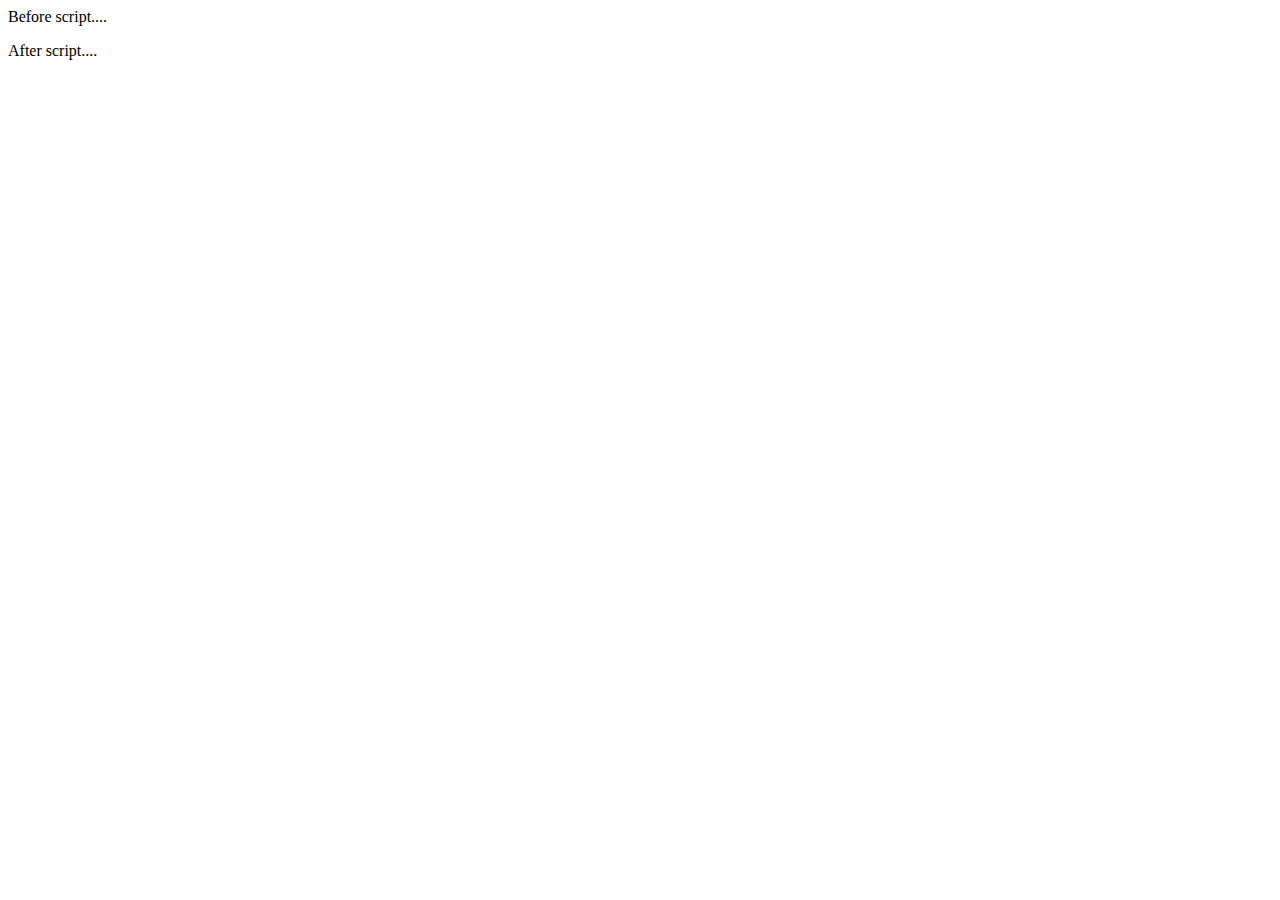
<file: index.html>
<html lang="en">
<head>
    <meta charset="UTF-8">
    <meta name="viewport" content="width=device-width, initial-scale=1.0">
    <title>Document</title>
</head>
<body>
    <p>Before script....</p>
    <script src="1.js"></script>
    <p>After script....</p>
</body>
</html>
</file>
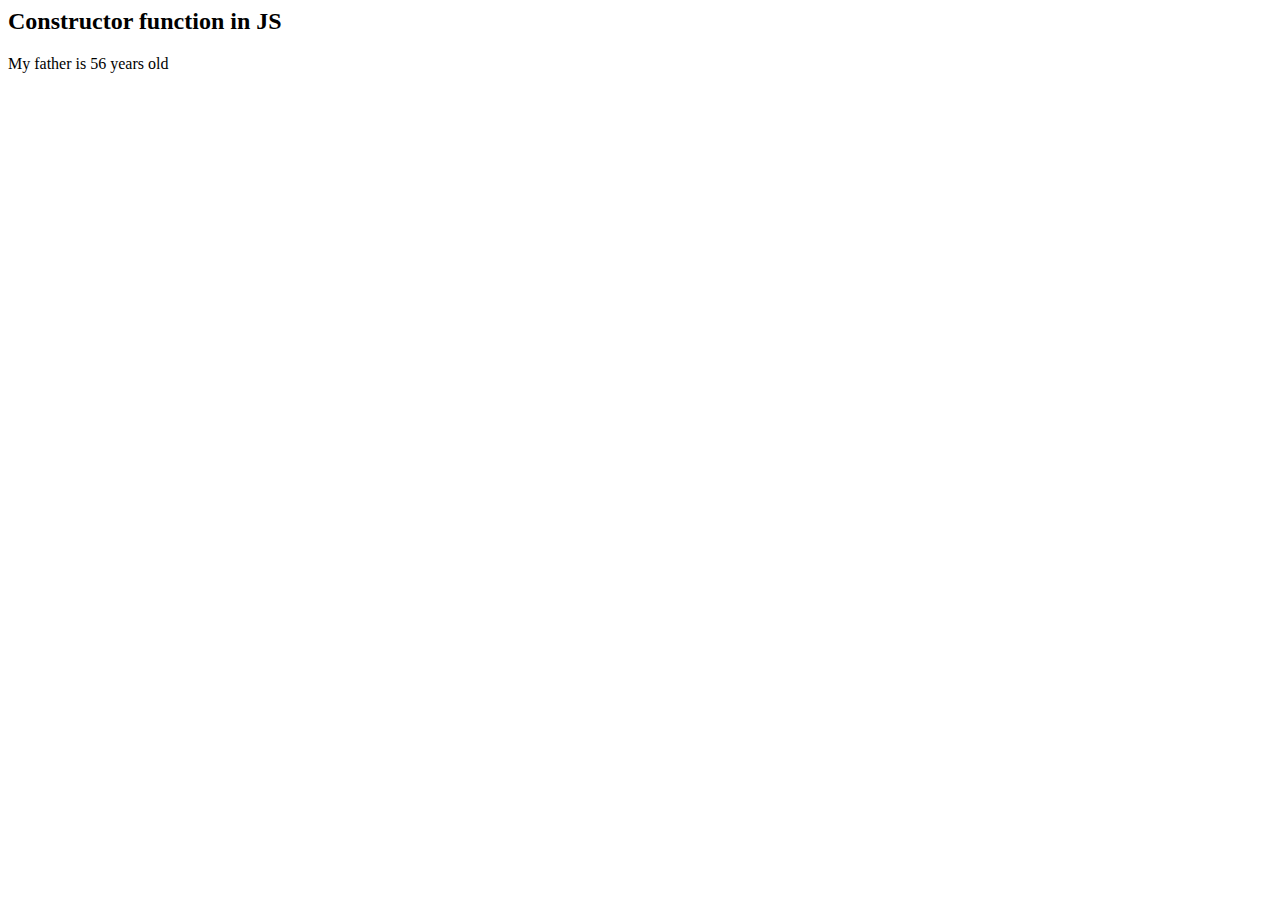
<file: constructors.html>
<html lang="en">
<head>
    <meta charset="UTF-8">
    <meta name="viewport" content="width=device-width, initial-scale=1.0">
    <title>Constructor</title>
</head>
<body>
    <h2>Constructor function in JS</h2>
    <p id="demo"></p>
    <script>
        function Person(first, last, age, eye){
            this.first = first;
            this.last = last;
            this.age = age;
            this.eye = eye;
        }

        const Myfather = new Person("Varghese","K.A",56,"Dark Brown");

        document.getElementById("demo") .innerHTML= "My father is " +Myfather.age + " years old";  
        </script>
</body>
</html>
</file>
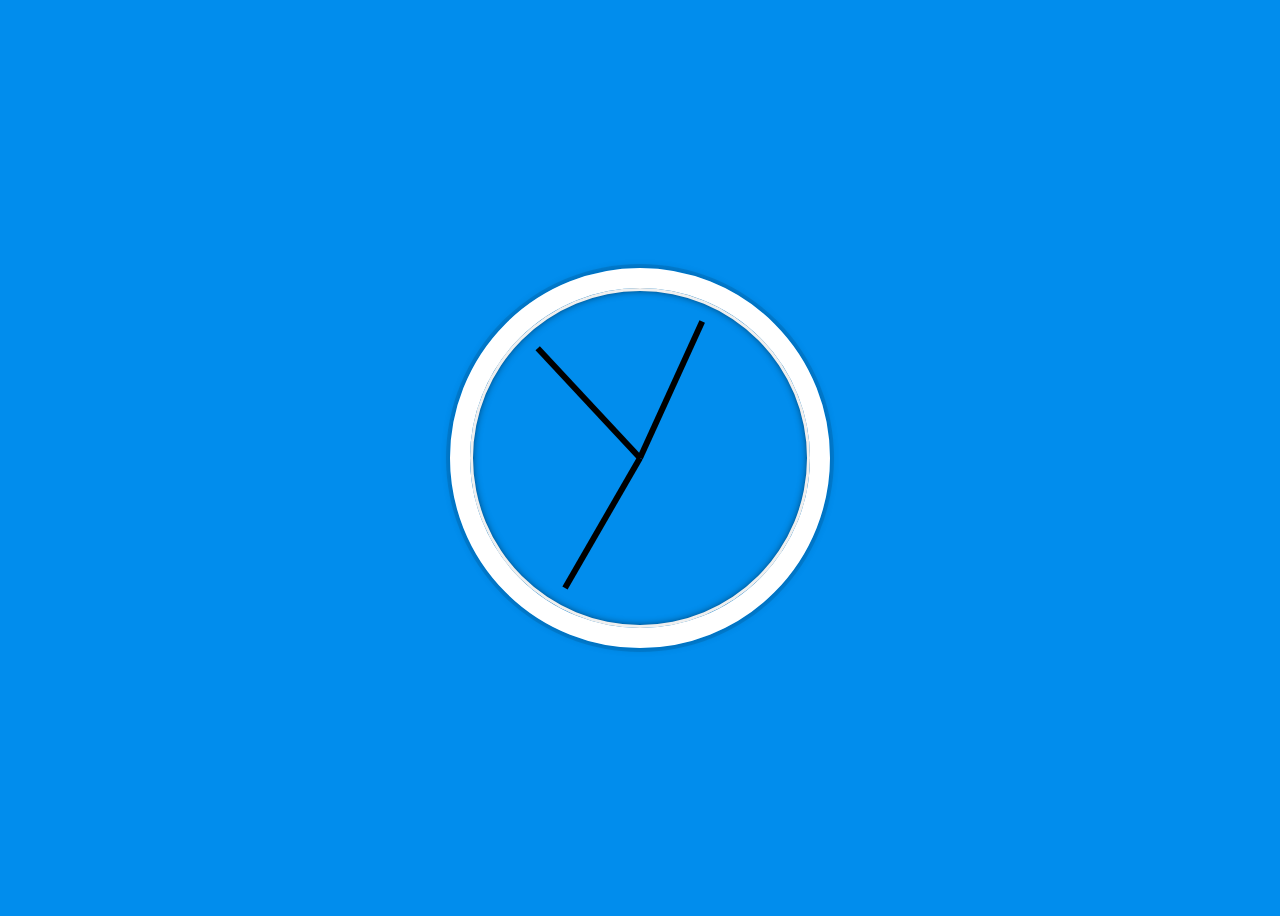
<file: day2.html>
<html lang="en">
<head>
    <meta charset="UTF-8">
    <meta name="viewport" content="width=device-width, initial-scale=1.0">
    <title>Document</title>
</head>
<body>
    <div class="clock">
        <div class="clock-face">
            <div class="hand hour-hand"></div>
            <div class="hand min-hand"></div>
            <div class="hand sec-hand"></div>
        </div>
    </div>

    <style>
        html {
            background: #018DED url(https://www.example.com/image.jpg); /* Replace this URL with a direct image URL */
            background-size: cover;
            font-family:'Segoe UI', Tahoma, Geneva, Verdana, sans-serif;
            text-align: center;
            font-size: 10px;
        }
        body{
            font-size: 2rem;
            display: flex;
            flex: 1;
            min-height: 100vh;
            align-items: center; /* Corrected spelling */
        }
        .clock{
            width: 30rem;
            height: 30rem;
            border: 20px solid white;
            border-radius: 50%;
            margin: 50px auto;
            position: relative;
            padding: 2rem;
            box-shadow:   0 0 0 4px rgba(0,0,0,0.1),
                            inset 0 0 0 3px #EFEFEF,
                            inset 0 0 10px black,
                            0 0 10px rgba(0,0,0,0.2);
        }
        .clock-face{
            position:relative;
            width: 100%;
            height: 100%;
            transform: translateY(-3px);
        }
        /* .hand{
            width: 50%;
            height: 6px;
            background: black;
            position:absolute;
            top: 50%;
        } */
        .hand {
    width: 50%;
    height: 6px;
    background: black;
    position: absolute;
    top: 50%;
    left: 50%;
    transform-origin: 0%;
    transform: translateX(-50%);
}

    </style>
    <script>
        const sechand= document.querySelector('.sec-hand');
        const minhand= document.querySelector('.min-hand');
        const hourhand= document.querySelector('.hour-hand');

        function setDate(){
            const now = new Date();

            const secs = now.getSeconds();
            const secsDeg = ((secs/60)*360)+90;
            sechand.style.transform =`rotate(${secsDeg}deg)`;

            const mins = now.getMinutes();
            const minsDeg =((mins/60)*360)+((secs/60)*6)+90;
            minhand.style.transform =`rotate(${minsDeg}deg)`;

            const hour = now.getHours();
            const hourDeg =((hour/12)*360)+((mins/60)*30)+90; /* Corrected calculation */
            hourhand.style.transform =`rotate(${hourDeg}deg)`;

        }

        setInterval(setDate, 1000);
        setDate();
    </script>
</body>
</html>
</file>
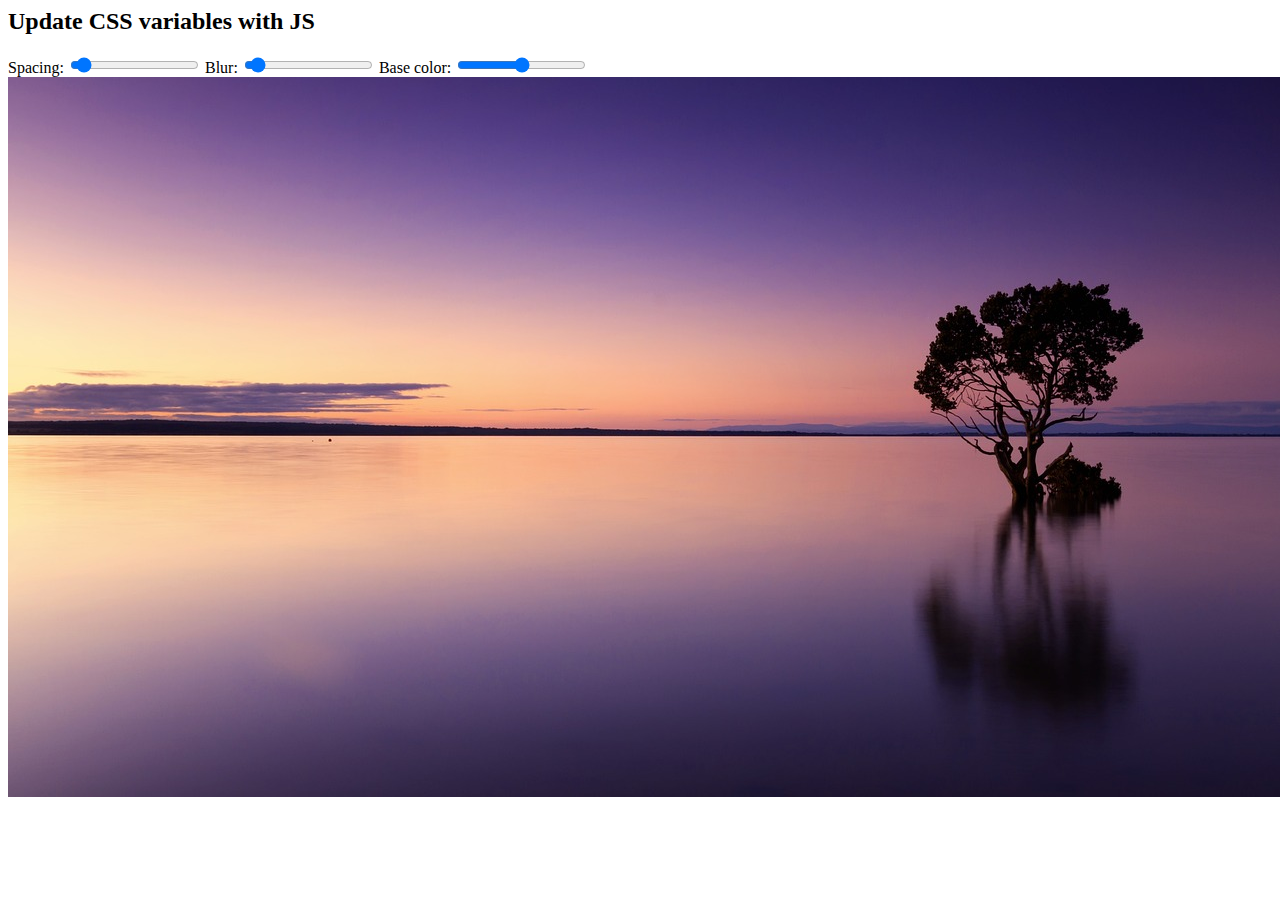
<file: day3.html>
<html lang="en">
<head>
    <meta charset="UTF-8">
    <meta name="viewport" content="width=device-width, initial-scale=1.0">
    <title>Scoped CSS Variables </title>
    <link rel="stylesheet" href="">
</head>
<body>
    <h2>Update CSS variables with <span class="h1">JS</span> </h2>
    <div class="controls">
        <label for="spacing">Spacing:</label>
        <input type="range" name="spacing" min="0" max="200" value="10" data-sizing="px">

        <label for="blur">Blur:</label>
        <input type="range" name="blur" min="0" max="200" value="10" data-sizing="px">

        <label for="base">Base color:</label>
        <input type="range" name="base" min="0" value="#ffc600">
    </div>

    <img src="images/sunset.jpg">
</body>
</html>
</file>
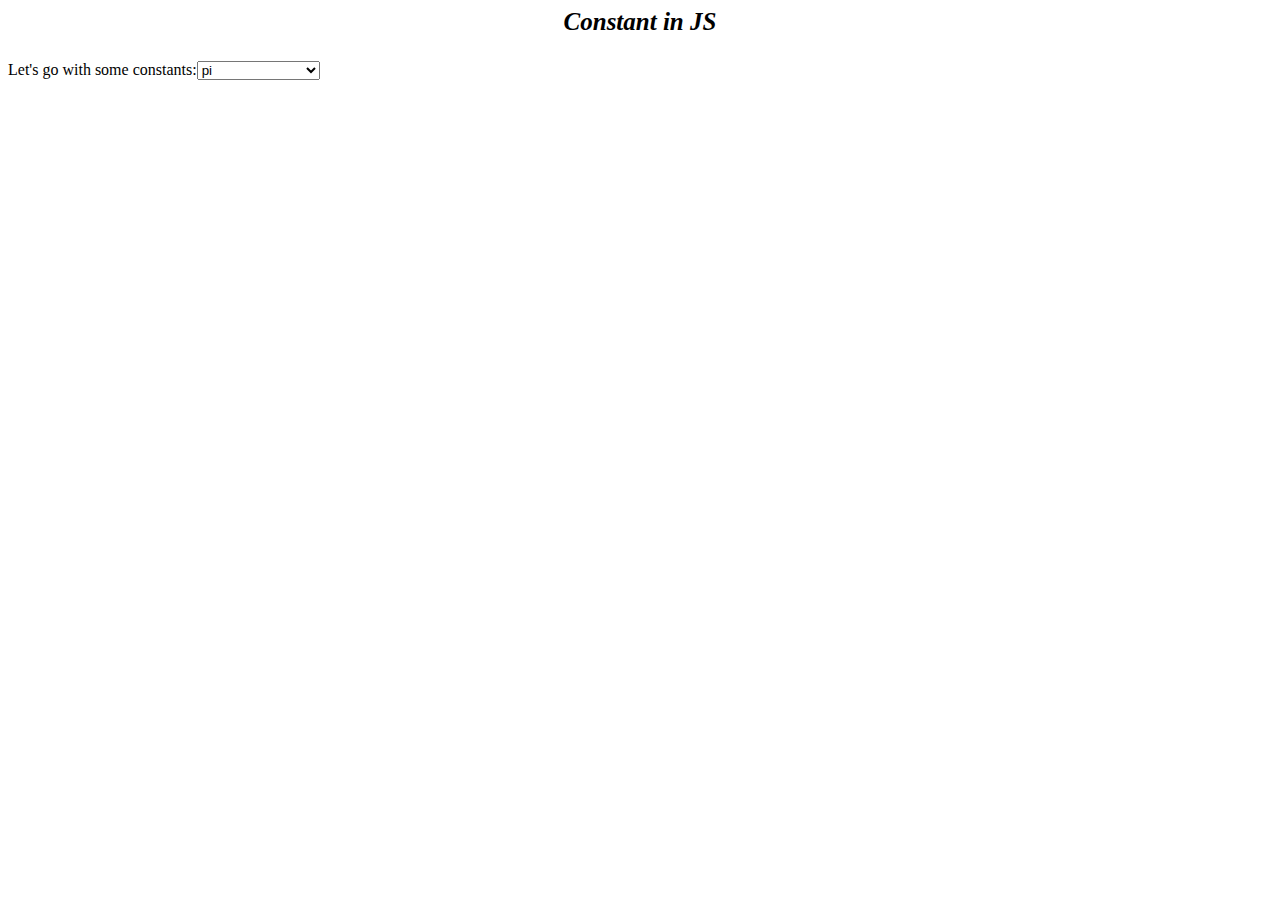
<file: jacasc2.html>
<html lang="en">
<head>
    <meta charset="UTF-8">
    <meta name="viewport" content="width=device-width, initial-scale=1.0">
    <title>Document</title> 
    <style>
        h3{
            font-size: 25px;
            font-family: 'Times New Roman', Times, serif;
            font-style: oblique;
            text-align: center;
        }
    </style>
</head>
<body>
    <!--When to use JavaScript const?
Always declare a variable with const when you know that the value should not be changed.

Use const when you declare:

A new Array
A new Object
A new Function
A new RegExp-->

<h3>Constant in JS</h3>
<p>Let's go with some constants:<select id="constants">
    <option value="PI">pi</option>
    <option value="Squareroot2">root of 2</option>
    <option value="PHI">phi</option>
    <option value="Ramanujan">Ramanujan Num</option>
</select></p>

<p id="result"></p>

<script>
        const PI = 3.14 ;
        const Squareroot2 = 1.4142;
        const PHI =1.61803;
        const Ramanujan = 1.61804;

        const constMap = {
            PI:PI,Squareroot2:Squareroot2,PHI:PHI,Ramanujan:Ramanujan
        };
        document.getElementById('constants').addEventListener('change', function(){
            var selectedValue = this.value;
            var result = document.getElementById('result');
            if(selectedValue != null){
                result.innerHTML = "The value is:"+ constMap[selectedValue];
            }else{
                result.innerHTML = " ";
            }
        });
</script>

</body>
</html>
</file>
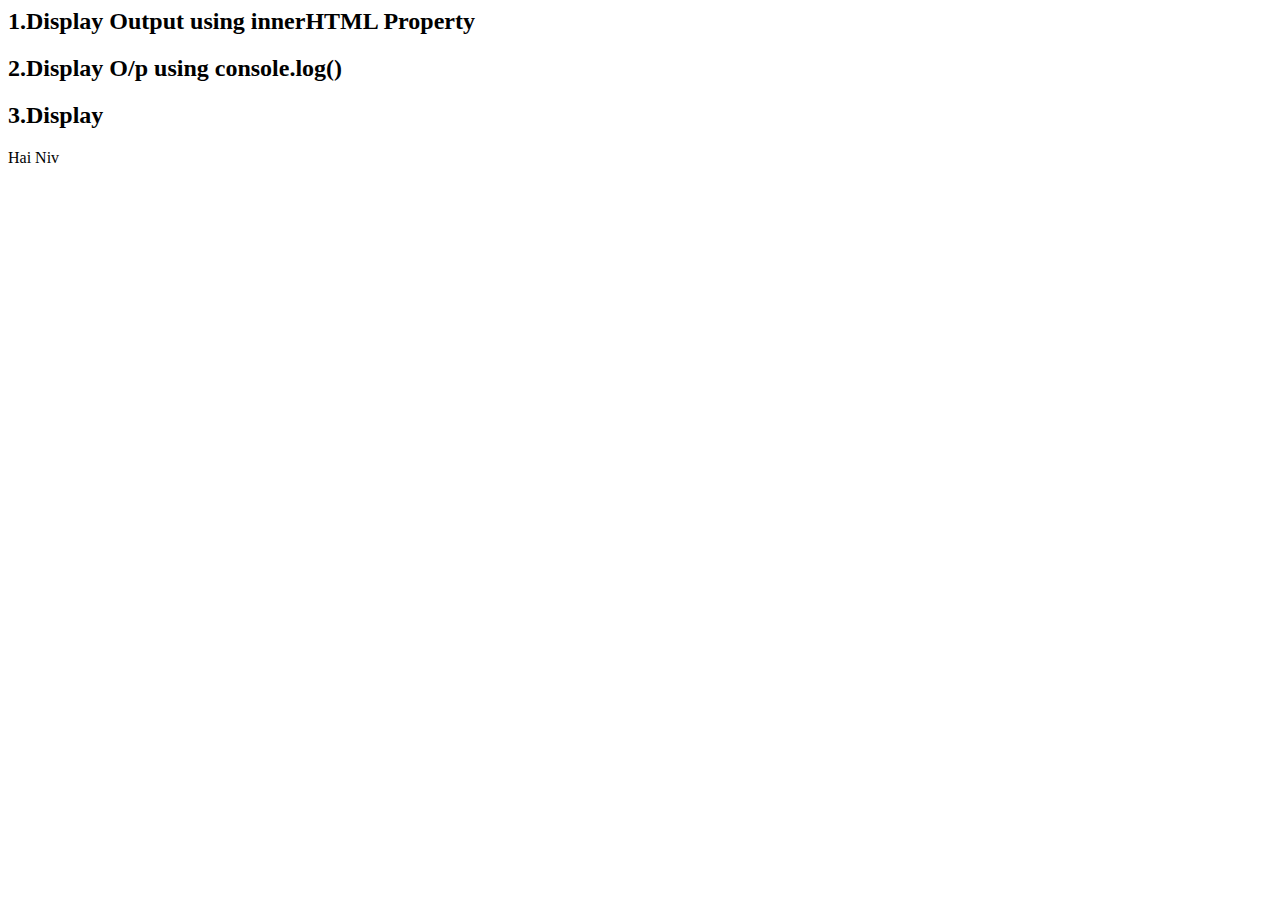
<file: javasc1.html>
<html lang="en">
<head>
    <meta charset="UTF-8">
    <meta name="viewport" content="width=device-width, initial-scale=1.0">
    <title>JS o/p</title>
</head>
<body>
    <h2>1.Display Output using innerHTML Property</h2>
    <h2>2.Display O/p using console.log()</h2>
    <h2>3.Display </h2>
    <p id="one"></p>
    <p id="two"></p>
    <script>
        document.getElementById("one").innerHTML="Hai Niv";
    </script>
    <script>console.log("HAI")</script>
</body>
</html>
</file>
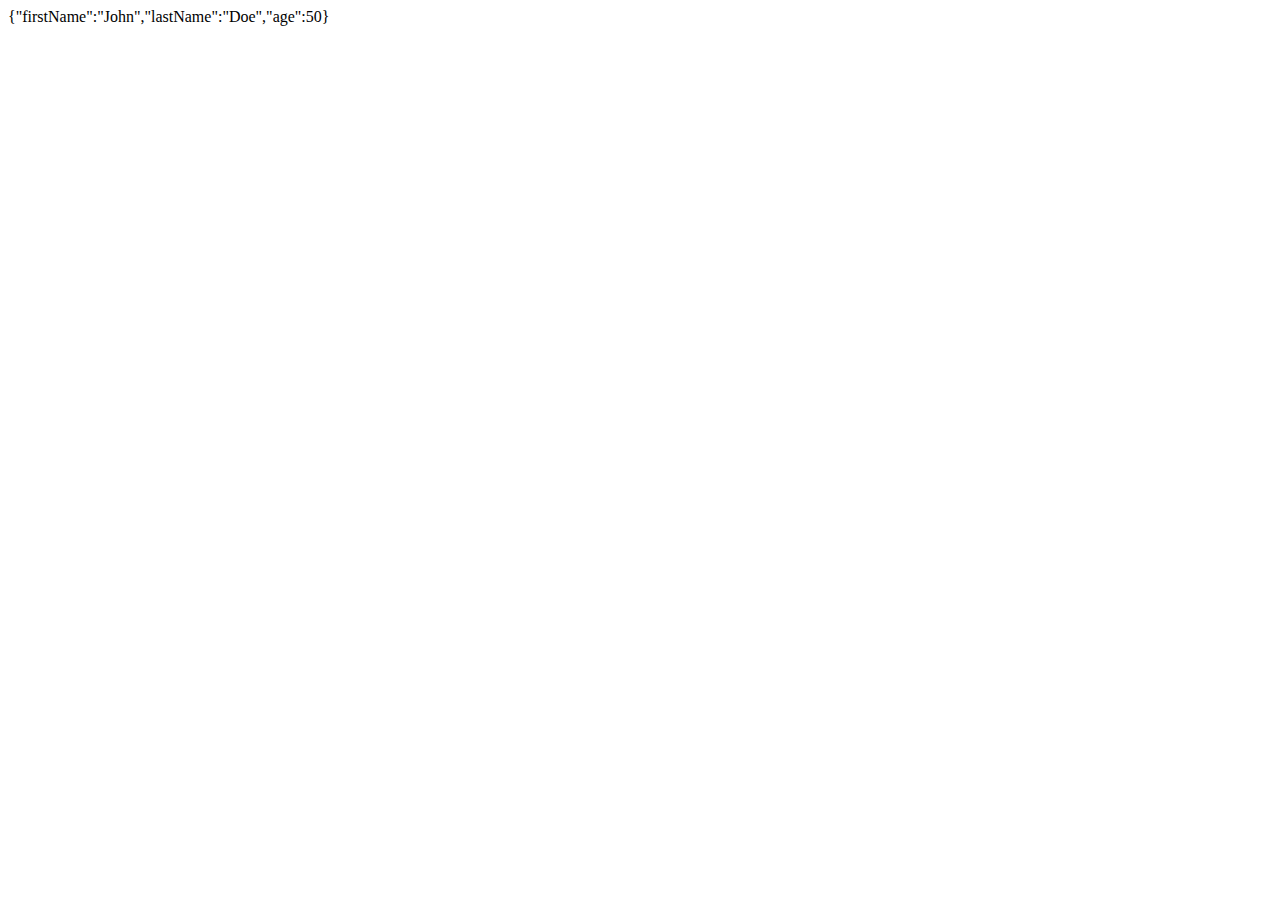
<file: jsobj2.html>
<html lang="en">
<head>
    <meta charset="UTF-8">
    <meta name="viewport" content="width=device-width, initial-scale=1.0">
    <title>ObjProp</title>
</head>
<body>
    <p id="demo">
        <script>
            const person = {
              firstName: "John",
              lastName : "Doe",
              age      :  50
            };
            // delete person.age;
            // //after deleting the result we get is undefined
            // // The delete keyword deletes both the value of the property and the property itself.
            // let x = "firstName";
            // let y = "age";
            // person.nationality = " English ";
            // document.getElementById("demo").innerHTML = person[x] + " is " + person[y] + " years old.";
            // /*Adding an property*/
            // document.getElementById("demo").innerHTML = person[x] + " is " + person.nationality;
            let myString = JSON.stringify(person);
            //display String 
            
            document.getElementById("demo").innerHTML = myString;
            </script>
    </p>
    
</body>
</html>
</file>
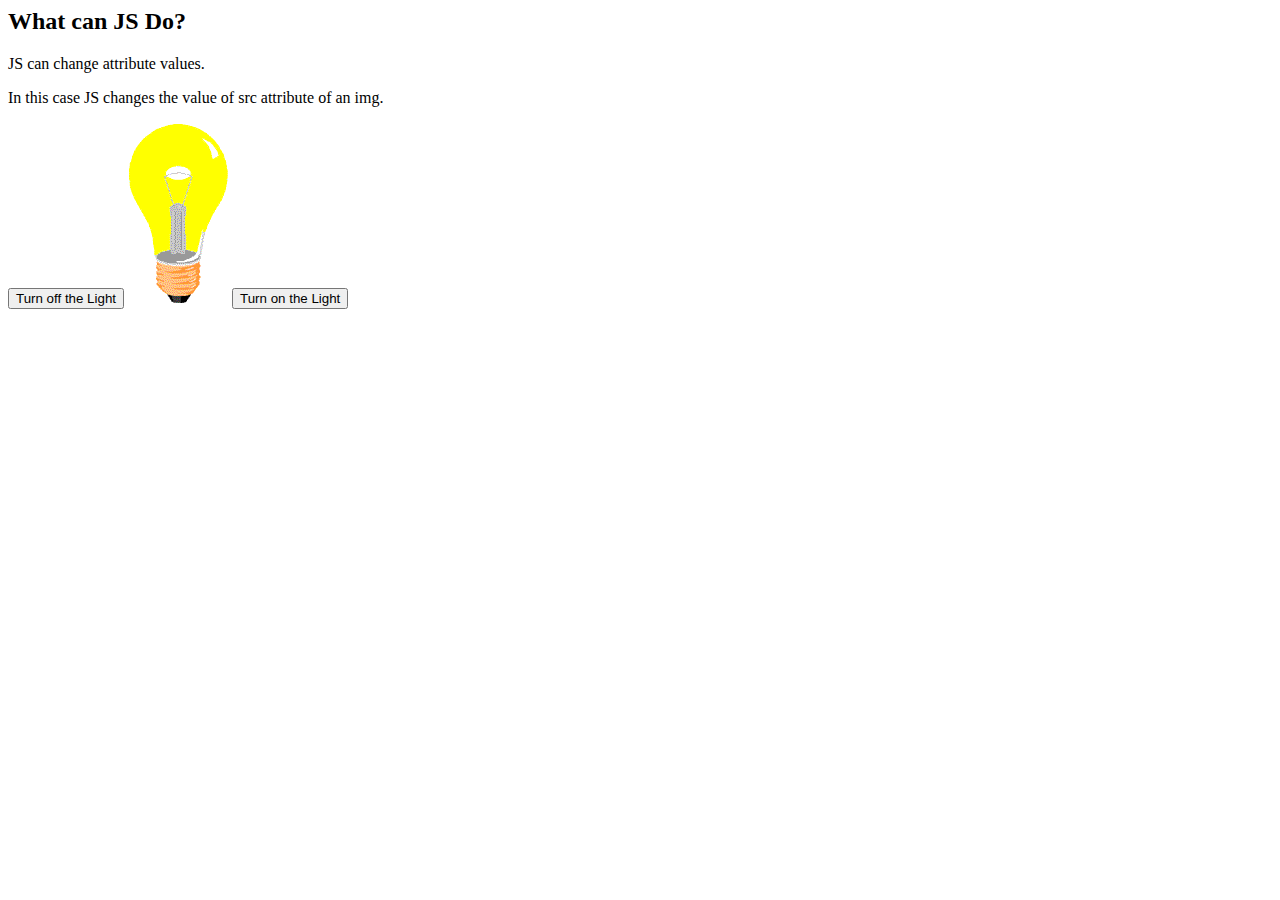
<file: lightbulb.html>
<html lang="en">
<head>
    <meta charset="UTF-8">
    <meta name="viewport" content="width=device-width, initial-scale=1.0">
    <title>BULB</title>
</head>
<body>
    <h2>What can JS Do?</h2>
    <p>JS can change attribute values.</p>
    <p>In this case JS changes the value of src attribute of an img.</p>
    <button onclick="document.getElementById('myImage').src='images/pic_bulboff.gif'">Turn off the Light</button>
    <img src="images/pic_bulbon.gif" id="myImage" style="width:100px">
    <button onclick="document.getElementById('myImage').src='images/pic_bulbon.gif'">Turn on the Light</button>
</body>
</html>
</file>
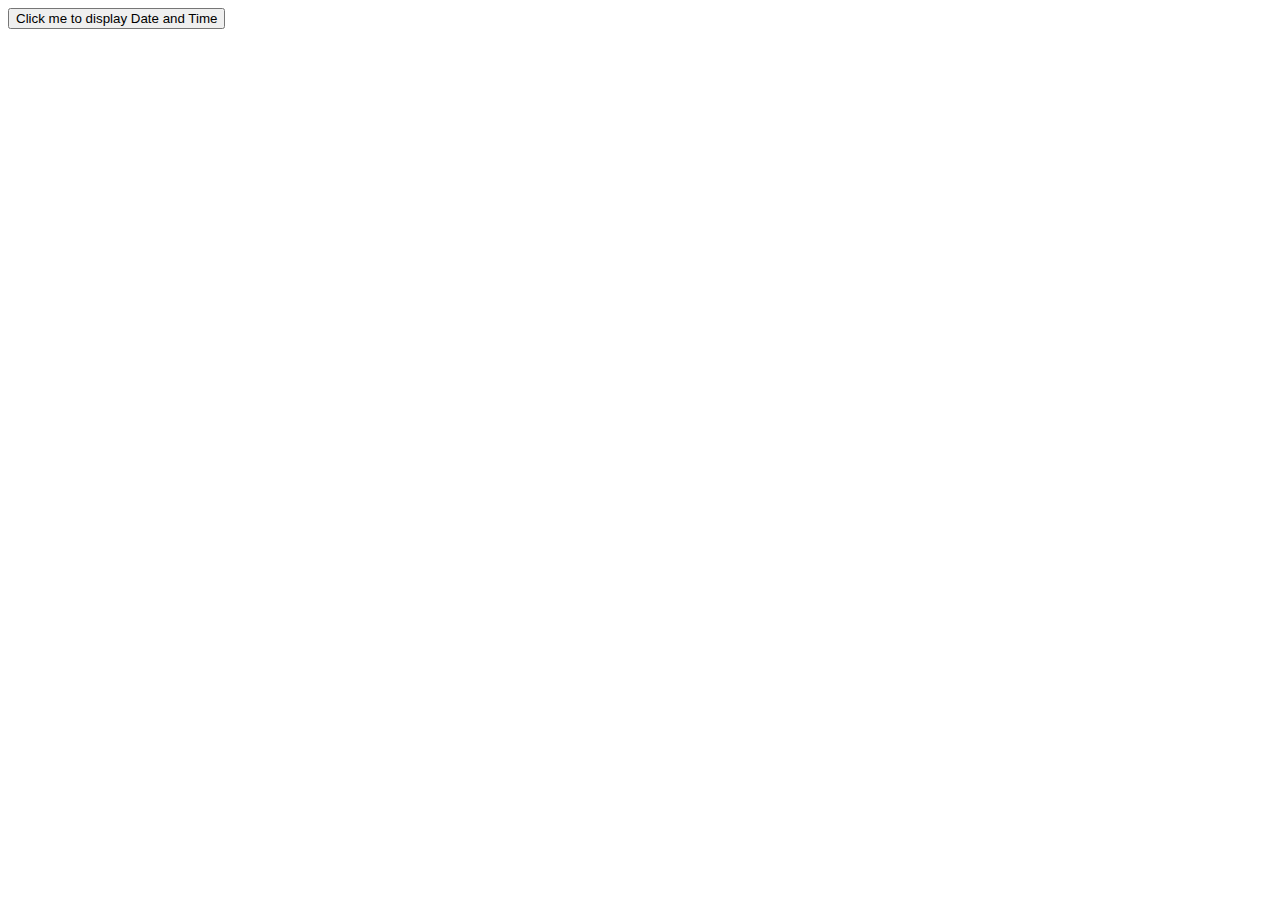
<file: Arrays/first.html>
<html lang="en">
<head>
    <meta charset="UTF-8">
    <meta name="viewport" content="width=device-width, initial-scale=1.0">
    <title>My first JS</title>
</head>
<body>
    <button type="button" onclick="document.getElementById('demo').innerHTML=Date()">Click me to display Date and Time</button>
    <p id="demo"></p>
</body>
</html>
</file>
